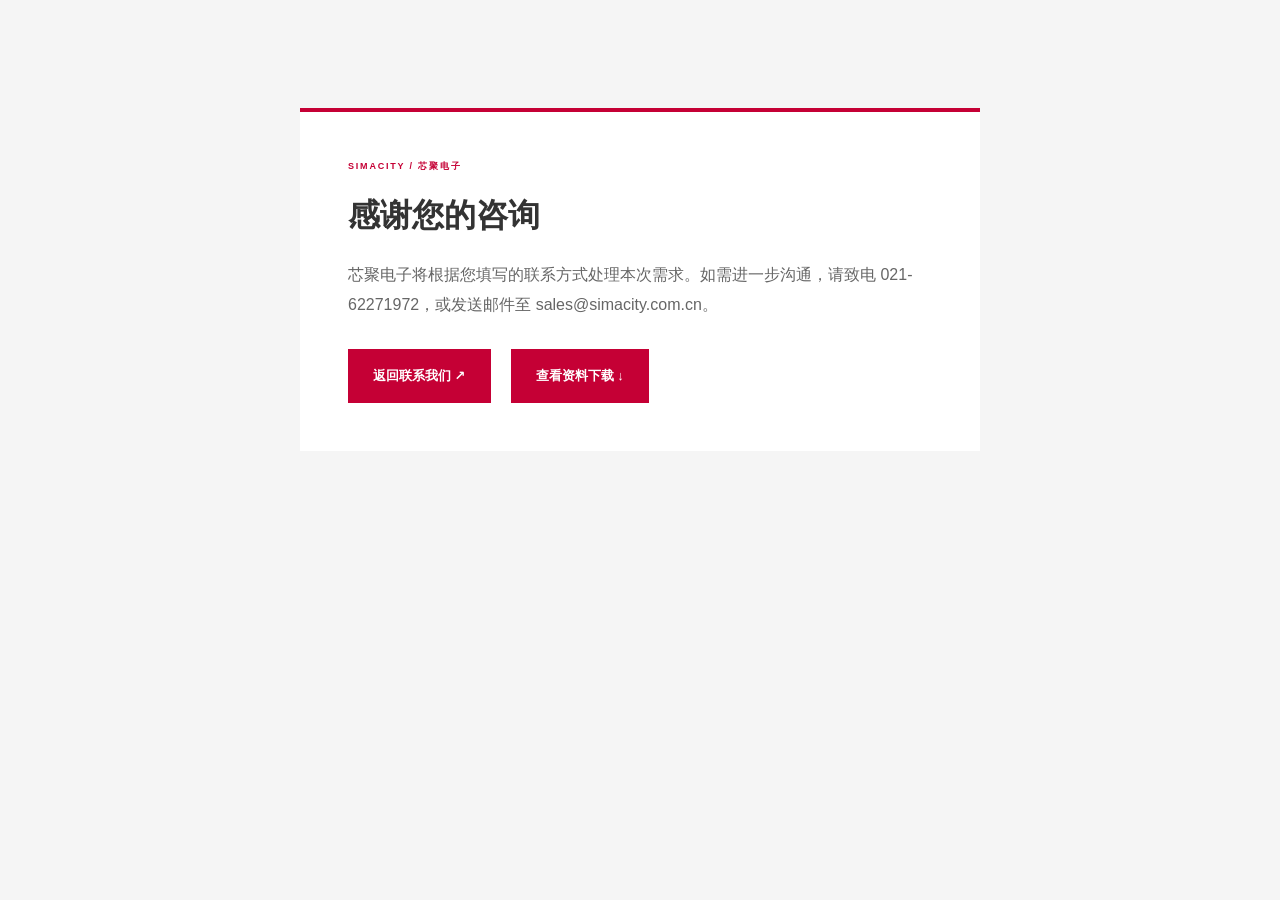
<file: inquiry-received.html>
<!doctype html>
<html lang="zh-CN">
<head>
<meta charset="utf-8"><meta name="viewport" content="width=device-width,initial-scale=1">
<meta name="robots" content="noindex">
<title>咨询提交结果 | 芯聚电子 SIMACITY</title>
<link rel="stylesheet" href="styles.css">
<style>body{background:#f5f5f5}.receipt{max-width:680px;margin:12vh auto;padding:48px;background:white;border-top:4px solid #c50035}.receipt h1{font-size:32px}.receipt p{color:#666}.receipt-links{display:flex;gap:20px;flex-wrap:wrap;margin-top:28px}@media(max-width:700px){.receipt{margin:8vh 20px;padding:30px}.receipt h1{font-size:26px}}</style>
</head>
<body><main class="receipt"><div class="eyebrow dark">SIMACITY / 芯聚电子</div><h1>感谢您的咨询</h1><p>芯聚电子将根据您填写的联系方式处理本次需求。如需进一步沟通，请致电 021-62271972，或发送邮件至 sales@simacity.com.cn。</p><div class="receipt-links"><a class="button" href="index.html#contact">返回联系我们 ↗</a><a class="button" href="/downloads/">查看资料下载 ↓</a></div></main>
<script>try{if(localStorage.getItem('simacity-language')==='en'){document.documentElement.lang='en';document.title='Inquiry | SIMACITY';document.querySelector('h1').textContent='Thank you for your inquiry';document.querySelector('.receipt p').textContent='SIMACITY will use your contact details to respond. For further assistance, call +86 21 6227 1972 or email sales@simacity.com.cn.';const links=document.querySelectorAll('.receipt-links a');links[0].textContent='Back to contact ↗';links[1].textContent='Browse datasheets ↓';links[1].href='/en/downloads/';}}catch{}</script>
</body></html>
</file>
<file: styles.css>
:root{--charcoal:#1a1a1a;--red:#c50035;--ink:#242424;--muted:#767676;--line:#e4e4e4}*{box-sizing:border-box}html{scroll-behavior:smooth;scroll-padding-top:90px}body{margin:0;font-family:Arial,"PingFang SC","Microsoft YaHei",sans-serif;color:var(--ink);background:#ffffff}a{color:inherit;text-decoration:none}button,input,textarea{font:inherit}button,a,input,textarea{-webkit-tap-highlight-color:transparent}button{cursor:pointer}button:focus-visible,a:focus-visible{outline:3px solid #c50035;outline-offset:5px}button{color:inherit}a,button{transition:background .2s,color .2s,transform .2s}p{line-height:1.9}section{scroll-margin-top:20px}.announcement{height:35px;display:flex;align-items:center;justify-content:center;gap:30px;font-size:11px;letter-spacing:.7px;background:#f4f4f4;color:#5a5a5a}.announcement a{font-weight:bold;color:var(--ink)}.announcement a span{margin-left:10px;color:var(--red)}.header{height:96px;display:flex;align-items:center;justify-content:space-between;padding:0 5%;gap:30px;background:white;position:relative;z-index:10}.logo{display:block;font-weight:800;font-size:43px;letter-spacing:-2px;color:#282828;line-height:1}.logo>span{font-size:12px;vertical-align:top;letter-spacing:0}.logo small{display:block;font-size:6px;letter-spacing:1.3px;margin-top:8px}.header nav{display:flex;gap:32px;font-size:13px;font-weight:600}.header nav span{font-weight:400;margin-left:7px;color:#919191}.header nav a:hover{color:var(--red)}.nav-actions{display:flex;align-items:center;gap:23px}.nav-actions>button{border:0;background:none;padding:5px}.language{font-size:11px;color:#727272}.button{display:inline-flex;align-items:center;justify-content:space-between;gap:35px;background:var(--red);color:#ffffff;border:0;padding:18px 25px;font-size:13px;font-weight:600}.button:hover{background:#a5002d;transform:translateY(-2px)}.button.small{padding:13px 18px;font-size:12px;gap:20px}.menu-toggle{display:none}.hero{background:radial-gradient(ellipse at 73% 45%,#373737 0%,#1c1c1c 42%,#191919 75%);color:white;position:relative;min-height:620px;overflow:hidden;padding:80px 7% 72px;display:flex;align-items:center}.hero-grid{position:absolute;inset:0;background-image:linear-gradient(#c3c3c305 1px,transparent 1px),linear-gradient(90deg,#c3c3c305 1px,transparent 1px);background-size:60px 60px}.hero-copy{position:relative;z-index:2;width:53%;pointer-events:none}.hero-copy a{pointer-events:auto}.eyebrow{font-size:9px;font-weight:600;letter-spacing:1.8px;color:#b6b6b6;display:flex;align-items:center;gap:10px}.eyebrow>span{width:6px;height:6px;background:var(--red);display:inline-block}.hero h1{font-size:clamp(45px,5.1vw,76px);font-weight:600;line-height:1.28;letter-spacing:2px;margin:29px 0 22px}.hero h1 span{color:var(--red)}.hero-copy>p{color:#c4c4c4;font-size:14px;letter-spacing:.5px;line-height:2}.hero-buttons{display:flex;align-items:center;gap:30px;margin-top:32px}.text-link{font-size:12px;display:inline-flex;gap:20px;align-items:center}.text-link:hover{color:var(--red)}.hero-note{margin-top:46px;font-size:10px;color:#939393;display:flex;gap:9px;align-items:center}.pulse{width:5px;height:5px;border-radius:50%;background:#c50035;box-shadow:0 0 9px #c50035}.chip-art{width:52%;height:560px;position:absolute;right:0;top:8px}.orb{position:absolute;border:1px solid #a2a2a21a;border-radius:50%;left:50%;top:50%;transform:translate(-50%,-50%) rotateX(32deg);width:440px;height:440px}.orb-two{width:550px;height:550px;border-style:dashed}.circuit{position:absolute;width:100%;height:100%}.chip-platform{position:absolute;left:50%;top:50%;width:230px;height:230px;transform:translate(-50%,-50%) rotate(-30deg) skew(10deg,10deg);background:linear-gradient(135deg,#727272,#262626);box-shadow:12px 18px 0 #141414,15px 22px 30px #00000077;padding:17px;border:1px solid #8e8e8e}.chip-pins{position:absolute;inset:-14px;background:repeating-linear-gradient(0deg,transparent 0 10px,#ababab 10px 15px,transparent 15px 23px);z-index:-1}.chip{height:100%;background:linear-gradient(135deg,#3a3a3a,#171717);display:flex;flex-direction:column;justify-content:center;padding:24px;box-shadow:inset 0 0 0 1px #747474,7px 8px 0 #0d0d0d;position:relative}.chip-brand{font-size:41px;color:#f0f0f0;font-weight:700;letter-spacing:-2px}.chip-model{font-size:6px;letter-spacing:1px;color:#bbbbbb;margin-top:8px}.chip-code{font-family:monospace;font-size:9px;color:#8a8a8a;margin-top:35px}.chip i{position:absolute;bottom:14px;left:14px;width:5px;height:5px;background:#858585;border-radius:50%}.art-label{position:absolute;font-size:8px;letter-spacing:1.3px;color:#949494;display:grid;gap:10px}.art-label b{font-size:11px;font-weight:400;color:#cccccc;letter-spacing:1px}.label-one{top:92px;right:80px;border-left:1px solid #c50035;padding-left:12px}.label-two{bottom:75px;left:55px}.label-two b i{display:inline-block;background:var(--red);width:4px;height:4px;margin-right:6px}.hero-bottom{position:absolute;bottom:25px;left:7%;right:7%;display:flex;justify-content:space-between;align-items:center;font-size:8px;letter-spacing:1.8px;color:#848484}.hero-bottom a{font-size:10px;letter-spacing:0;color:#bcbcbc}.hero-bottom a span{margin-left:13px}.hero-bottom>span:last-child{color:white;font-size:12px}.hero-bottom i{font-style:normal;color:#777777;font-size:10px;margin-left:10px}.trust-strip{padding:32px 7%;display:grid;grid-template-columns:1.15fr repeat(4,1fr);border-bottom:1px solid var(--line);gap:24px;align-items:center}.trust-strip>p{font-size:15px;line-height:1.7;margin:0}.trust-strip>p strong{font-weight:600}.trust-strip>div{border-left:1px solid var(--line);padding-left:34px;display:grid;gap:11px}.trust-strip>div strong{font-size:19px;font-weight:500}.trust-strip>div span{color:var(--muted);font-size:10px}.section{padding:85px 7%}.section-heading{display:flex;justify-content:space-between;align-items:flex-end;gap:30px;margin-bottom:35px}.dark{color:#727272}.section h2{font-size:34px;line-height:1.5;font-weight:500;letter-spacing:.6px;margin:18px 0 0}.section-heading>p{font-size:12px;color:var(--muted);margin:0 0 5px}.product-toolbar{display:flex;justify-content:space-between;border-bottom:1px solid var(--line);align-items:center;margin-bottom:28px}.tabs{display:flex;gap:32px}.tabs button{background:none;border:0;border-bottom:2px solid transparent;padding:16px 0;font-size:12px;color:var(--muted)}.tabs button[aria-selected=true]{color:var(--red);border-bottom-color:var(--red);font-weight:600}.product-count{font-size:10px;color:#949494}.product-grid{display:grid;grid-template-columns:repeat(3,1fr);gap:24px}.product-card{border:1px solid var(--line)}.product-card[hidden]{display:none}.product-visual{height:215px;background:radial-gradient(ellipse at center,#ebebeb,#f3f3f3);position:relative;display:flex;align-items:center;justify-content:center;overflow:hidden}.tag{position:absolute;left:20px;top:20px;font-size:8px;letter-spacing:1.6px;color:#7f7f7f}.mini-chip{position:relative;width:119px;height:93px;background:linear-gradient(135deg,#515151,#222222);color:#dcdcdc;display:flex;align-items:center;justify-content:center;flex-direction:column;transform:rotate(-25deg) skew(9deg,6deg);box-shadow:5px 7px 0 #151515,15px 24px 20px #33333330;border:3px solid #9e9e9e;outline:4px solid #c0c0c0;gap:10px}.mini-chip b{font-size:25px;letter-spacing:-1px}.mini-chip small{font-size:5px;letter-spacing:.8px}.mini-chip.clock{width:114px;height:114px;outline:6px dotted #9b9b9b}.mini-chip.resonator{width:88px;height:68px;background:linear-gradient(135deg,#d1d1d1,#a2a2a2);color:#555555;outline:0;border:2px solid #d7d7d7;box-shadow:5px 6px #7b7b7b,15px 24px 20px #33333330}.mini-chip.resonator b{font-size:20px}.mini-chip.resonator small{font-size:7px}.blue{background:radial-gradient(ellipse at center,#e4e4e4,#f2f2f2)}.sand{background:radial-gradient(ellipse at center,#e9e9e9,#f3f3f3)}.visual-number{position:absolute;bottom:15px;right:18px;font-family:monospace;font-size:11px;color:#a4a4a4}.product-info{padding:25px}.product-info h3{font-size:19px;font-weight:500;margin:0 0 12px}.product-info p{font-size:12px;color:var(--muted);margin:0 0 26px}.detail-link{display:flex;justify-content:space-between;width:100%;border:0;border-top:1px solid var(--line);padding:17px 0 0;background:none;font-size:11px}.detail-link span{color:var(--red);font-size:16px}.detail-link:hover{color:var(--red)}.applications{background:var(--charcoal);color:white}.applications .section-heading>p{color:#9e9e9e}.application-grid{display:grid;grid-template-columns:repeat(4,1fr);margin-top:45px}.application-card{border:1px solid #ffffff20;padding:26px 24px;position:relative;min-height:270px;margin-left:-1px}.application-card:hover{background:#2e2e2e;transform:translateY(-5px)}.app-icon{height:70px;color:#b9b9b9;font-size:65px;font-weight:100;line-height:1}.server-icon{padding:0 6px}.server-icon i{display:block;width:52px;height:15px;border:1px solid #a6a6a6;margin-bottom:5px;position:relative}.server-icon i:before{content:'';position:absolute;left:6px;top:5px;width:3px;height:3px;background:var(--red)}.server-icon i:after{content:'';position:absolute;right:5px;top:4px;width:15px;height:4px;border-top:1px solid #878787;border-bottom:1px solid #878787}.application-card>span{font-size:7px;letter-spacing:1.3px;color:#949494;display:block;margin:20px 0 12px}.application-card h3{font-size:19px;font-weight:400;margin:0 0 10px}.application-card p{font-size:10px;color:#9e9e9e}.application-card>b{position:absolute;right:23px;bottom:22px;color:var(--red);font-weight:400}.technology{display:grid;grid-template-columns:1fr 1fr;gap:8%;align-items:center}.tech-art{min-height:430px;position:relative;display:grid;place-items:center;background:linear-gradient(135deg,#f2f2f2,#ebebeb);overflow:hidden}.wafer{width:290px;height:290px;border-radius:50%;background:repeating-linear-gradient(0deg,transparent 0 20px,#c1c1c1 20px 21px),repeating-linear-gradient(90deg,transparent 0 20px,#c1c1c1 20px 21px),conic-gradient(from 20deg,#373737,#9f9f9f,#bdbdbd,#3c3c3c,#767676,#b6b6b6,#373737);border:6px solid #b4b4b4;transform:rotate(-25deg) skew(0deg,8deg);box-shadow:12px 18px 0 #a9a9a9,25px 35px 24px #37373725}.tech-art>span{position:absolute;bottom:25px;left:25px;font-size:8px;line-height:1.8;letter-spacing:1.4px;color:#797979}.tech-copy>p{font-size:12px;color:var(--muted);margin:23px 0}.tech-points{display:grid;border-top:1px solid var(--line);margin:20px 0 30px}.tech-points>span{padding:14px 0;border-bottom:1px solid var(--line);font-size:10px;color:var(--red)}.tech-points b{margin-left:20px;font-size:12px;color:var(--ink);font-weight:400}.dark-link{color:var(--ink)}.resources{background:#f7f7f7}.resource-grid{display:grid;grid-template-columns:repeat(3,1fr);gap:25px}.resource-grid>button{text-align:left;background:white;border:1px solid var(--line);padding:28px}.resource-grid>button:hover{border-color:var(--red);transform:translateY(-3px)}.resource-grid span{font-size:10px;color:#858585;display:flex;justify-content:space-between}.resource-grid i{font-size:17px;color:var(--red);font-style:normal}.resource-grid h3{font-size:20px;line-height:1.7;font-weight:500;margin:25px 0 12px}.resource-grid p{font-size:11px;color:var(--muted)}.resource-grid small{font-size:10px;display:block;margin-top:30px}.contact{display:grid;grid-template-columns:1fr 1fr;gap:10%;background:#2a2a2a;color:white}.contact h2{font-size:40px}.contact>div>p{font-size:12px;color:#b6b6b6;margin-top:25px}form{display:grid;gap:10px}form label{font-size:11px;color:#c8c8c8}input,textarea{border:1px solid #dadada;background:#ffffff;color:var(--ink);border-radius:0;padding:13px;font-size:12px;width:100%;outline-offset:3px}input:focus,textarea:focus{outline:2px solid var(--red)}textarea{min-height:90px;resize:vertical}form .button{justify-self:start;margin-top:8px}.form-note{font-size:10px;color:#bdbdbd;margin:0;line-height:1.7}footer{padding:55px 7% 20px}.footer-top{display:grid;grid-template-columns:2fr repeat(3,1fr);gap:30px;padding-bottom:45px}.footer-top>div:not(:first-child){display:flex;flex-direction:column;gap:16px;font-size:11px}.footer-top b{margin-bottom:6px;font-weight:600}.footer-top>div>a:not(.logo){color:#858585}.footer-top p{font-size:10px;color:#858585;margin-top:20px}.footer-bottom{border-top:1px solid var(--line);padding-top:20px;font-size:9px;display:flex;justify-content:space-between;gap:20px;color:#919191}dialog{border:0;padding:45px;max-width:620px;width:calc(100% - 36px);max-height:85vh;overflow:auto;color:var(--ink);box-shadow:0 20px 100px #00000044}dialog::backdrop{background:#141414b8;backdrop-filter:blur(4px)}.dialog-close{position:absolute;right:16px;top:10px;border:0;background:none;font-size:28px;color:#858585}dialog h2{font-size:26px;font-weight:500}dialog p,dialog li{font-size:14px;line-height:1.9;color:#737373}dialog label{display:block;margin-bottom:10px;font-size:12px}dialog ul{padding-left:20px}.dialog-category{color:var(--red);font-size:10px;letter-spacing:2px}#search-results{margin-top:20px}#search-results a{display:block;border-bottom:1px solid var(--line);padding:15px 0;font-size:14px}#search-results a:hover{color:var(--red)}.copy-status{font-size:12px;color:var(--muted)}
@media(min-width:1600px){.hero{min-height:720px}.chip-art{right:4%;top:50px}.header,.section,.trust-strip,footer{padding-left:max(7%,calc((100vw - 1440px)/2));padding-right:max(7%,calc((100vw - 1440px)/2))}}@media(max-width:1100px){.header{padding:0 4%;gap:20px}.header nav{gap:20px;font-size:12px}.language{display:none}.nav-actions{gap:15px}.hero{padding-left:6%;padding-right:6%}.hero-buttons{gap:20px}.trust-strip{gap:15px}.trust-strip>div{padding-left:20px}.section{padding:65px 6%}.section h2{font-size:29px}.application-card{padding:22px 18px}.application-card p{font-size:9px}.hero-copy .eyebrow{font-size:7px}.label-one{right:30px}.hero-copy{width:56%}.chip-platform{width:200px;height:200px}.chip-brand{font-size:35px}.chip-model{font-size:5px}.technology{gap:5%}.tech-art{min-height:400px}}@media(max-width:800px){.announcement{font-size:9px;gap:15px;height:32px;letter-spacing:0}.header{height:80px}.logo{font-size:35px}.logo small{font-size:5px}.menu-toggle{display:block;border:0;background:none;font-size:23px;order:3}.header nav{display:none;position:absolute;left:0;right:0;top:80px;background:white;box-shadow:0 20px 30px #00000011;padding:25px;flex-direction:column;gap:25px}.header nav.open{display:flex}.nav-actions{margin-left:auto}.nav-actions .button{padding:11px 14px;font-size:10px}.hero{min-height:760px;padding:50px 7% 320px;align-items:flex-start}.hero-copy{width:100%}.hero h1{font-size:50px;margin-top:24px}.hero-copy .eyebrow{font-size:8px}.hero-copy>p{font-size:12px}.hero-note{display:none}.hero-buttons{margin-top:25px}.chip-art{top:auto;bottom:30px;height:340px;width:75%;right:-5%}.chip-platform{width:145px;height:145px;padding:10px}.chip{padding:13px}.chip-brand{font-size:25px}.chip-model{font-size:3.5px;letter-spacing:.5px;margin-top:5px}.chip-code{font-size:6px;margin-top:20px}.chip-pins{inset:-9px;background-size:100% 65%}.orb{width:270px;height:270px}.orb-two{width:330px;height:330px}.label-one{top:15px;right:25px;font-size:6px}.art-label b{font-size:8px}.label-two{bottom:40px;left:0;font-size:6px}.hero-bottom{font-size:6px;letter-spacing:1px;bottom:20px}.hero-bottom a{font-size:9px}.trust-strip{grid-template-columns:repeat(2,1fr);padding:30px 7%;gap:25px}.trust-strip>p{grid-column:1/-1}.trust-strip>p br{display:none}.trust-strip>div{padding-left:15px}.trust-strip>div strong{font-size:18px}.section{padding:55px 7%}.section-heading{display:block;margin-bottom:25px}.section-heading>p{margin-top:20px;font-size:12px}.section h2{font-size:29px}.eyebrow{font-size:8px}.product-count{display:none}.tabs{gap:24px}.tabs button{font-size:11px}.product-grid{grid-template-columns:1fr;gap:20px}.product-visual{height:220px}.product-info{padding:23px}.application-grid{grid-template-columns:1fr 1fr;gap:0;margin-top:30px}.application-card{margin-top:-1px;min-height:250px;padding:25px 18px}.application-card>span{font-size:6px;letter-spacing:.7px}.application-card h3{font-size:18px}.application-card p{font-size:10px}.technology{grid-template-columns:1fr;gap:35px}.tech-art{min-height:350px}.wafer{width:235px;height:235px}.resource-grid{grid-template-columns:1fr;gap:18px}.resource-grid>button{padding:25px}.resource-grid h3{margin-top:20px}.resource-grid small{margin-top:20px}.contact{grid-template-columns:1fr;gap:30px}.contact h2{font-size:33px}.footer-top{grid-template-columns:repeat(3,1fr);gap:25px}.footer-top>div:first-child{grid-column:1/-1;margin-bottom:10px}.footer-top>div:not(:first-child){font-size:10px}.footer-bottom{flex-wrap:wrap;font-size:8px}.footer-bottom>span:nth-child(2){order:3;width:100%}dialog{padding:35px 25px}dialog h2{font-size:23px}}@media(prefers-reduced-motion:reduce){html{scroll-behavior:auto}*{transition:none!important}}

/* SIMACITY brand and original-site red/gray palette */
:root{--red:#c50035;--charcoal:#303030;--ink:#333;--muted:#717171;--line:#e1e1e1}
.header{background:#595959;color:white;padding-left:4%;padding-right:4%;gap:24px}.header nav{gap:22px}.header nav span{color:#d2d2d2}.header nav a:hover{color:#fff;text-decoration:underline;text-decoration-color:var(--red);text-underline-offset:8px}.brand-pair{display:flex;align-items:center;gap:17px;flex-shrink:0}.simacity-brand{display:flex;align-items:center;background:#fff;padding:5px 8px}.simacity-brand img{display:block;width:145px;height:auto}.brand-divider{width:1px;height:40px;background:#ffffff40}.header .logo{color:white;font-size:36px}.logo em{font-style:italic;background:var(--red);padding:0 3px 0 1px;margin-right:2px}.header .logo small{font-size:5px;letter-spacing:.8px}.language{color:#ddd}.nav-actions{gap:17px}.hero{background:radial-gradient(ellipse at 73% 45%,#484848 0%,#292929 42%,#1b1b1b 75%)}.hero h1 span{color:#ed3159}.hero-copy>p{color:#d0d0d0}.hero-grid{background-image:linear-gradient(#ffffff04 1px,transparent 1px),linear-gradient(90deg,#ffffff04 1px,transparent 1px)}.hero .eyebrow{color:#bdbdbd}.hero-bottom,.hero-note{color:#b1b1b1}.pulse{background:var(--red);box-shadow:0 0 9px #c50035}.art-label span{color:#b3b3b3}.art-label b{color:#ddd}.chip-platform{background:linear-gradient(135deg,#888,#3a3a3a);border-color:#999}.chip{background:linear-gradient(135deg,#424242,#202020)}.chip-brand,.chip-model{color:#eee}.applications{background:#303030}.applications .section-heading>p,.application-card p{color:#c0c0c0}.application-card>span{color:#aaa}.application-card:hover{background:#414141}.dark{color:var(--red)}.contact{background:#3a3a3a}.contact .eyebrow{color:#d5d5d5}.contact>div>p,.form-note,form label{color:#d0d0d0}.contact-details{font-style:normal;display:grid;gap:16px;margin-top:35px;font-size:13px;line-height:1.9}.contact-details strong{font-size:17px;font-weight:500}.contact-details a{width:fit-content}.contact-details a:hover{color:#ff7999}.contact-details>a:first-of-type{font-size:21px;border-bottom:1px solid #ffffff50;padding-bottom:10px}.contact-details>a:first-of-type span{color:#f54b71;margin-left:12px}.contact-details>span{max-width:340px;color:#c9c9c9;font-size:12px}.company{display:grid;grid-template-columns:1fr 1fr;gap:8%;align-items:center;background:#f5f5f5}.company>div>p{font-size:13px;color:var(--muted);margin:20px 0;max-width:480px}.company-location{border-top:1px solid #ddd;margin-top:25px;padding-top:22px}.company-location>span{font-size:11px;color:var(--red)}.company-location p{font-size:13px;color:#666}.company-connect{display:flex;align-items:center;justify-content:space-between;gap:25px;background:white;border:1px solid #e3e3e3;padding:30px}.company-contact{display:flex;flex-direction:column;gap:17px;min-width:0}.company-contact img{width:190px;max-width:100%;height:auto}.company-contact>a{font-size:13px;overflow-wrap:anywhere}.company-contact>a:first-of-type{font-size:19px}.company-contact>a:hover{color:var(--red)}.company-qr{margin:0;text-align:center;flex-shrink:0}.company-qr img{display:block;width:140px;height:auto}.company-qr figcaption{font-size:11px;line-height:1.9;margin-top:12px;color:#333}.company-qr figcaption span{color:#888;font-size:10px}.footer-simacity img{width:190px;height:auto;display:block}.footer-top{grid-template-columns:1.5fr .8fr .8fr 1.5fr}.mail-action{margin:15px 12px 0 0}#dialog-content>.button:not(.mail-action){margin-top:15px}.hero-buttons .button{background:var(--red)}.hero-buttons .button:hover{background:#a5002d}
@media(max-width:1250px){.header{gap:16px}.header nav{gap:15px;font-size:11px}.nav-actions{gap:12px}.language{display:none}.simacity-brand img{width:118px}.brand-pair{gap:12px}.header .logo{font-size:31px}.header .logo small{font-size:4.5px}.company-connect{padding:24px;gap:20px}.company-qr img{width:120px}.company-contact>a:first-of-type{font-size:16px}}
@media(max-width:1000px) and (min-width:801px){.header{height:90px}.header nav{gap:12px;font-size:10px}.simacity-brand img{width:100px}.brand-pair{gap:10px}.header .logo{font-size:27px}.header .logo small{font-size:4px;letter-spacing:.5px}.nav-actions .button{font-size:10px;padding:12px;gap:10px}.company-connect{flex-direction:column}.company-contact{align-items:center}.company-qr img{width:140px}}
@media(max-width:800px){.header{padding:0 5%;gap:12px}.header nav{background:#595959;color:white;font-size:14px;gap:25px}.simacity-brand{padding:4px 5px}.simacity-brand img{width:104px}.brand-pair{gap:10px}.brand-divider{height:30px}.header .logo{font-size:28px}.header .logo small{display:none}.nav-actions>.button{display:none}.nav-actions{gap:0}.menu-toggle{color:white;padding:5px}.hero h1 span{color:#ed3159}.company{grid-template-columns:1fr;gap:25px}.company-connect{padding:24px;gap:20px;flex-direction:row}.company-contact img{width:150px}.company-contact>a{font-size:11px}.company-contact>a:first-of-type{font-size:16px}.company-qr img{width:110px}.company-qr figcaption{font-size:10px}.contact-details{margin:25px 0 5px}.contact-details>a:first-of-type{font-size:19px}.footer-top{grid-template-columns:1fr 1fr}.footer-top>div:last-child{grid-column:1/-1}.mail-action{display:flex;justify-content:center;margin-right:0}.footer-top>div:not(:first-child){font-size:11px}.footer-top>div:first-child{margin-bottom:0}}
@media(max-width:360px){.simacity-brand img{width:86px}.header .logo{font-size:24px}.brand-pair{gap:8px}.header{gap:8px}.company-connect{flex-direction:column}.company-contact{align-items:center}}

/* Persistent contact entry */
.floating-contact{position:fixed;right:28px;bottom:28px;bottom:max(28px,env(safe-area-inset-bottom));z-index:30}.floating-contact-button{display:flex;align-items:center;gap:10px;border:1px solid #ffffff30;border-radius:28px;background:var(--red);color:white;padding:16px 23px;font-size:14px;font-weight:600;box-shadow:0 5px 24px #53001935}.floating-contact-button:hover,.floating-contact-button[aria-expanded=true]{background:#a5002d;transform:translateY(-2px)}.contact-panel{position:absolute;right:0;bottom:76px;width:340px;max-height:calc(100dvh - 135px);overflow:auto;background:white;border:1px solid #e2e2e2;border-top:3px solid var(--red);border-radius:8px;box-shadow:0 12px 60px #0003;padding:27px;color:var(--ink)}.contact-panel[hidden]{display:none}.contact-panel-close{position:absolute;right:12px;top:8px;border:0;background:none;font-size:27px;line-height:1.2;color:#777;padding:4px}.contact-panel .eyebrow{font-size:8px;margin-right:22px}.contact-panel h2{font-size:25px;font-weight:500;line-height:1.4;margin:15px 0 8px}.contact-panel-intro{font-size:11px;color:#777;margin:0 0 16px}.contact-panel-link{display:block;position:relative;padding:14px 20px 14px 0;border-top:1px solid #e8e8e8}.contact-panel-link>span{display:block;font-size:10px;color:#777;margin-bottom:7px}.contact-panel-link>strong{font-size:16px;font-weight:500}.contact-panel-link>i{position:absolute;right:0;top:30px;font-style:normal;color:var(--red)}.contact-panel-link:hover>strong{color:var(--red)}.contact-panel-qr{margin:12px 0 0;border-top:1px solid #e8e8e8;padding-top:18px;text-align:center}.contact-panel-qr img{display:block;width:172px;height:auto;margin:auto}.contact-panel-qr figcaption{font-size:11px;color:#777;margin-top:10px}.footer-bottom{padding-right:145px}
@media(max-width:800px){.floating-contact{right:16px;bottom:16px;bottom:max(16px,env(safe-area-inset-bottom))}.floating-contact-button{font-size:12px;padding:13px 18px;gap:8px}.contact-panel{width:min(340px,calc(100vw - 32px));bottom:65px;max-height:calc(100dvh - 105px);padding:24px}.contact-panel-qr img{width:150px}.footer-bottom{padding-right:0;padding-bottom:60px}}

.simacity-brand{background:transparent;padding:0}.simacity-brand img{height:auto}
/* Language switch remains available on every screen size. */
.nav-actions .language{display:inline-flex;align-items:center;gap:4px;white-space:nowrap;border:1px solid #ffffff45;border-radius:3px;padding:8px 10px;font-size:10px;color:#d0d0d0;background:transparent;line-height:1.4;flex-shrink:0}.language .active{color:white;font-weight:700}.nav-actions .language:hover{border-color:white;background:#ffffff12}.nav-actions .language:focus-visible{outline-color:white}html[lang=en] .hero h1{font-size:clamp(45px,4.5vw,66px);letter-spacing:0;line-height:1.2}html[lang=en] .hero-copy>p{letter-spacing:0}html[lang=en] .section h2{letter-spacing:0;line-height:1.3}html[lang=en] .trust-strip>div{padding-left:22px}html[lang=en] .trust-strip>div strong{font-size:18px}html[lang=en] .header nav{gap:18px;font-size:12px}html[lang=en] .header .button.small{gap:15px}html[lang=en] .contact-panel-link>strong{overflow-wrap:anywhere}html[lang=en] .contact-panel-intro{line-height:1.7}html[lang=en] .contact-panel h2{margin-top:12px}html[lang=en] .footer-bottom{line-height:1.8}
@media(max-width:1100px){.header{position:relative}.header nav{display:none;position:absolute;left:0;right:0;top:100%;background:#595959;color:white;box-shadow:0 20px 30px #0001;padding:25px;flex-direction:column;gap:25px}.header nav.open{display:flex}.menu-toggle{display:block;border:0;background:none;font-size:23px;order:3;color:white;padding:5px}.nav-actions{margin-left:auto}html[lang=en] .header nav{font-size:14px;gap:25px}}
@media(max-width:800px){.header{gap:10px}.brand-pair{gap:8px}.simacity-brand img{width:84px}.header .logo{font-size:24px}.nav-actions{gap:9px}.nav-actions .language{font-size:10px;padding:7px;gap:2px}.nav-actions>#search-open{padding:3px}.menu-toggle{font-size:22px;padding:3px}html[lang=en] .hero h1{font-size:40px;line-height:1.2}html[lang=en] .hero-buttons{gap:16px}html[lang=en] .hero-buttons .button{padding:16px 18px;gap:18px;font-size:11px}html[lang=en] .hero-buttons .text-link{font-size:10px;gap:8px}html[lang=en] .section h2{font-size:28px}html[lang=en] .tabs{gap:20px}html[lang=en] .tabs button{font-size:10px}html[lang=en] .trust-strip>div{padding-left:15px}html[lang=en] .application-card h3{font-size:16px}html[lang=en] .company-contact>a:first-of-type{font-size:15px}}
@media(max-width:360px){.header{padding:0 4%;gap:7px}.simacity-brand img{width:66px}.header .logo{font-size:21px}.nav-actions{gap:5px}.nav-actions .language{font-size:9px;padding:6px 5px}.brand-pair{gap:6px}.nav-actions>#search-open svg{width:17px}.menu-toggle{font-size:20px}html[lang=en] .hero h1{font-size:36px}html[lang=en] .hero-buttons{gap:12px}html[lang=en] .hero-buttons .button{padding:15px 13px;gap:10px}html[lang=en] .tabs{gap:16px}html[lang=en] .tabs button{font-size:9px}}
body{font-family:Arial,"DejaVu Sans","Noto Sans CJK SC","PingFang SC","Microsoft YaHei",sans-serif}
/* Keep navigation in view while the announcement scrolls away. */
:root{--header-height:96px}
.header{position:sticky;top:0;z-index:40;box-shadow:0 3px 16px #00000014}
html{scroll-padding-top:calc(var(--header-height) + 16px)}
section{scroll-margin-top:0}
@media(max-width:1000px) and (min-width:801px){:root{--header-height:90px}}
@media(max-width:800px){:root{--header-height:80px}}
@media(max-width:1100px){.header nav{max-height:calc(100dvh - var(--header-height));overflow-y:auto;overscroll-behavior:contain}}
/* Product catalog */
.products{background:#fafafa}.catalog-layout{display:grid;grid-template-columns:210px minmax(0,1fr);gap:30px;align-items:start}.catalog-sidebar{background:#fff;border:1px solid var(--line);padding:21px 14px}.catalog-sidebar h3{font-size:13px;font-weight:600;margin:0 10px 17px}.catalog-category{width:100%;display:flex;align-items:center;justify-content:space-between;gap:10px;padding:14px 10px;background:none;border:0;border-top:1px solid #eee;text-align:left;font-size:11px;line-height:1.6}.catalog-category small{font-size:10px;color:#999}.catalog-category:hover{background:#faf4f5;color:var(--red)}.catalog-category[aria-pressed=true]{background:#c500350a;color:var(--red);font-weight:600;border-left:2px solid var(--red);padding-left:8px}.catalog-category[aria-pressed=true] small{color:var(--red)}.catalog-sidebar-note{font-size:9px;color:#888;line-height:1.8;border-top:1px solid #eee;padding:19px 10px 0;margin-top:10px}.catalog-main{min-width:0}.catalog-context{display:flex;justify-content:space-between;gap:18px;align-items:flex-start;margin-bottom:24px}.catalog-kicker{font-size:8px;color:var(--red);letter-spacing:1.8px}.catalog-context h3{margin:10px 0;font-size:22px;font-weight:500}.catalog-context p{font-size:11px;color:#777;margin:0}.catalog-total{white-space:nowrap;font-size:10px;background:#ececec;padding:9px 12px;color:#666}.catalog-tools{display:flex;gap:16px;align-items:flex-end;background:white;padding:18px;border:1px solid var(--line)}.catalog-search{flex:1;min-width:0}.catalog-tools label{display:block;font-size:10px;margin-bottom:8px;color:#777}.catalog-tools input,.catalog-tools select{width:100%;border:1px solid #ddd;background:#fff;padding:12px;font-size:11px;color:var(--ink);height:40px}.catalog-output{width:155px;flex-shrink:0}.catalog-reset{height:40px;border:1px solid #ddd;background:white;padding:0 14px;font-size:10px;white-space:nowrap}.catalog-reset:hover{color:var(--red);border-color:var(--red)}.catalog-result-status{font-size:10px;color:#777;margin:20px 0 12px;scroll-margin-top:15px}.catalog-list{border-top:1px solid var(--line)}.catalog-product{display:grid;grid-template-columns:185px minmax(0,1fr) 100px;gap:18px;align-items:center;background:#fff;border:1px solid var(--line);border-top:0;padding:20px 18px;min-height:130px}.catalog-identity{display:flex;align-items:center;gap:14px;border:0;background:none;text-align:left;padding:0;min-width:0}.catalog-identity img{width:60px;height:65px;object-fit:contain;flex-shrink:0}.catalog-identity h4{font-size:18px;font-weight:600;margin:0 0 7px}.catalog-identity:hover h4{color:var(--red)}.catalog-identity span{font-size:9px;color:#888;display:block;line-height:1.5}.catalog-row-specs{display:grid;grid-template-columns:1.2fr 1fr 1fr;gap:16px;margin:0;min-width:0}.catalog-row-specs>div{min-width:0}.catalog-row-specs dt{font-size:9px;color:#888;margin-bottom:10px}.catalog-row-specs dd{font-size:11px;margin:0;line-height:1.6;white-space:pre-line;overflow-wrap:anywhere}.catalog-row-actions{display:grid;gap:15px;font-size:10px}.catalog-row-actions button{border:0;padding:0;background:none;text-align:left;font-size:10px}.catalog-row-actions a{color:var(--red);font-size:9px;line-height:1.6}.catalog-row-actions button:hover{text-decoration:underline}.catalog-pagination{display:flex;align-items:center;justify-content:flex-end;gap:20px;margin-top:22px}.catalog-pagination button{border:1px solid #ddd;background:#fff;padding:10px 16px;font-size:11px}.catalog-pagination button:not(:disabled):hover{border-color:var(--red);color:var(--red)}.catalog-pagination button:disabled{opacity:.4;cursor:default}.catalog-pagination>span{font-size:11px;color:#777}.catalog-disclaimer{font-size:10px;color:#888;line-height:1.8;margin:24px 0 0}.catalog-empty{padding:55px 20px;background:#fff;text-align:center;border:1px solid var(--line);border-top:0}.catalog-empty h4{font-size:17px;font-weight:500}.catalog-empty p{font-size:12px;color:#777}.catalog-detail .eyebrow{line-height:1.8}.catalog-detail-hero{display:flex;align-items:center;gap:30px;margin:23px 0}.catalog-detail-hero>img{width:120px;height:120px;object-fit:contain}.catalog-detail-hero h2{margin:0 0 14px!important;font-size:30px}.catalog-detail-hero p{margin:0!important;font-size:12px!important}.catalog-detail-summary{font-size:12px!important;line-height:1.9!important;white-space:pre-line}.catalog-specs{margin:25px 0;border-top:1px solid #ddd}.catalog-specs>div{display:grid;grid-template-columns:140px minmax(0,1fr);gap:20px;border-bottom:1px solid #e6e6e6;padding:14px 0}.catalog-specs dt{font-size:11px;color:#777;line-height:1.8}.catalog-specs dd{font-size:12px;margin:0;line-height:1.8;white-space:pre-line;overflow-wrap:anywhere}.catalog-detail-note,.catalog-request-note{font-size:11px!important;line-height:1.9!important}.catalog-detail-actions{display:flex;flex-wrap:wrap;gap:20px;align-items:center;margin-top:23px}.catalog-detail-actions .button{font-size:11px;padding:16px 20px}.catalog-inquiry{font-size:11px}.catalog-inquiry:hover{color:var(--red)}.catalog-sources{display:flex;flex-wrap:wrap;gap:15px;border-top:1px solid #ddd;padding-top:20px;margin-top:25px;font-size:10px;color:#888}.catalog-sources>span{width:100%}.catalog-sources a{color:#666;text-decoration:underline;text-underline-offset:3px}.catalog-sources a:hover{color:var(--red)}
@media(max-width:1250px){.catalog-layout{grid-template-columns:185px minmax(0,1fr);gap:20px}.catalog-product{grid-template-columns:155px minmax(0,1fr);gap:15px;padding:18px 16px}.catalog-row-actions{grid-column:1/-1;display:flex;border-top:1px solid #eee;padding-top:12px;gap:25px}.catalog-identity img{width:50px;height:55px}.catalog-identity{gap:10px}.catalog-identity h4{font-size:16px}.catalog-row-specs{gap:12px}.catalog-row-specs dd{font-size:10px}.catalog-tools{gap:12px;padding:15px}.catalog-output{width:130px}}
@media(max-width:900px){.catalog-layout{grid-template-columns:1fr}.catalog-sidebar{padding:18px}.catalog-sidebar h3{margin:0 0 15px}#catalog-categories{display:grid;grid-template-columns:repeat(3,minmax(0,1fr));gap:8px}.catalog-category{border:1px solid #e6e6e6;padding:9px 10px;font-size:10px;height:100%}.catalog-category[aria-pressed=true]{border:1px solid var(--red);padding-left:10px}.catalog-sidebar-note{padding:12px 0 0;margin-top:15px}.catalog-context{margin-top:8px}.catalog-product{grid-template-columns:170px minmax(0,1fr)}.catalog-row-specs dd{font-size:11px}.catalog-row-actions{justify-content:flex-end}}
@media(max-width:600px){.products .section-heading h2{font-size:27px}.products .section-heading p{font-size:11px}#catalog-categories{grid-template-columns:repeat(2,minmax(0,1fr))}.catalog-category{font-size:10px}.catalog-context h3{font-size:19px}.catalog-context p{font-size:10px}.catalog-total{font-size:9px;padding:8px}.catalog-tools{flex-wrap:wrap;gap:12px;padding:14px}.catalog-search{flex-basis:100%}.catalog-output{flex:1;width:auto}.catalog-reset{min-width:83px}.catalog-product{grid-template-columns:1fr;gap:15px;padding:18px}.catalog-identity img{width:55px;height:55px}.catalog-identity h4{font-size:19px}.catalog-identity span{font-size:10px}.catalog-row-specs{grid-template-columns:1.25fr 1fr 1fr;gap:12px}.catalog-row-specs dt{font-size:9px;line-height:1.5}.catalog-row-specs dd{font-size:10px}.catalog-row-actions{justify-content:space-between;padding-top:15px}.catalog-pagination{justify-content:center;gap:17px}.catalog-disclaimer{font-size:9px}.catalog-detail-hero{gap:18px}.catalog-detail-hero>img{width:75px;height:85px}.catalog-detail-hero h2{font-size:25px}.catalog-detail-hero p{font-size:11px!important}.catalog-specs>div{grid-template-columns:105px minmax(0,1fr);gap:15px}.catalog-specs dt{font-size:10px}.catalog-specs dd{font-size:11px}.catalog-detail-actions{gap:18px}.catalog-detail .eyebrow{letter-spacing:.8px}}

.datasheet-download-status{position:fixed;left:24px;bottom:24px;max-width:min(420px,calc(100vw - 48px));padding:14px 18px;background:#333;color:#fff;border-left:3px solid var(--red);font-size:12px;line-height:1.7;box-shadow:0 4px 24px #0003;z-index:60;overflow-wrap:anywhere}.datasheet-download-status.failure{background:#7c1732}.datasheet-download-status[hidden]{display:none}.catalog-row-actions a[aria-busy=true],.catalog-detail-actions a[aria-busy=true]{opacity:.6;cursor:progress}
@media(max-width:600px){.datasheet-download-status{left:16px;bottom:82px;max-width:calc(100vw - 32px);font-size:11px}}
/* Official application overviews and newsroom briefs */
.editorial-solutions .section-heading h2{max-width:650px}.editorial-solutions .section-heading>p{max-width:370px}.industry-filters{display:flex;flex-wrap:wrap;gap:9px;margin:30px 0}.industry-filters button{border:1px solid #ffffff35;background:transparent;padding:11px 16px;color:#ccc;font-size:11px;line-height:1.5}.industry-filters button:hover,.industry-filters button[aria-pressed=true]{border-color:var(--red);background:var(--red);color:white}.solution-overview{display:flex;align-items:center;justify-content:space-between;gap:28px;border:1px solid #ffffff25;background:#ffffff06;padding:25px;margin-bottom:24px}.solution-overview[hidden]{display:none}.solution-overview h3{font-size:20px;font-weight:500;margin:0 0 10px}.solution-overview p{font-size:12px;line-height:1.9;color:#bbb;margin:0;max-width:800px}.solution-overview button{flex-shrink:0;background:none;border:0;color:#fff;font-size:11px;padding:12px 0}.solution-overview button:hover{color:#ff7897}.editorial-tools{display:flex;align-items:flex-end;justify-content:space-between;gap:24px;margin-bottom:24px}.editorial-tools>div{width:min(460px,65%)}.editorial-tools label{font-size:10px;color:#bcbcbc;display:block;margin-bottom:8px}.editorial-tools input{border-color:#ffffff30;background:#ffffff08;color:#fff;height:43px;font-size:12px}.editorial-tools input::placeholder{color:#aaa}.editorial-tools>span{font-size:10px;color:#bbb;scroll-margin-top:15px}.solution-grid,.news-grid{display:grid;grid-template-columns:repeat(3,minmax(0,1fr));gap:24px}.solution-card{border:1px solid #ffffff25;display:flex;flex-direction:column;background:#373737;min-width:0}.editorial-picture{height:165px;position:relative;overflow:hidden;background:linear-gradient(135deg,#353535,#5a444b)}.editorial-picture img{width:100%;height:100%;display:block;object-fit:cover}.editorial-picture img[hidden]{display:none}.editorial-picture .editorial-image-label{display:none}.editorial-picture.image-fallback{background-image:linear-gradient(135deg,#383838,#5b4850);display:flex;align-items:flex-end;padding:24px}.editorial-picture.image-fallback:before{content:'';position:absolute;inset:22px;background:repeating-linear-gradient(90deg,transparent 0 28px,#ffffff09 28px 29px),repeating-linear-gradient(0deg,transparent 0 28px,#ffffff09 28px 29px);border:1px solid #ffffff16;transform:rotate(-13deg)}.editorial-picture.image-fallback .editorial-image-label{display:block;color:#fff;font-size:10px;letter-spacing:2px;z-index:1}.solution-card-copy{padding:24px;display:flex;flex-direction:column;flex:1}.editorial-kicker{font-size:8px;color:#b8b8b8;letter-spacing:1px;line-height:1.7}.solution-card h3,.news-card h3{font-size:19px;line-height:1.6;font-weight:500;overflow-wrap:anywhere;margin:12px 0}.solution-card p{font-size:11px;line-height:1.9;color:#c5c5c5;margin:0 0 22px}.editorial-card-action{background:none;border:0;border-top:1px solid #ffffff25;padding:16px 0 0;text-align:left;font-size:11px;color:inherit;margin-top:auto;width:100%}.editorial-card-action:hover{color:#ff7897}.editorial-pagination{display:flex;justify-content:flex-end;align-items:center;gap:20px;margin-top:28px}.editorial-pagination button{border:1px solid #ffffff35;background:transparent;color:inherit;padding:11px 18px;font-size:11px}.editorial-pagination button:hover:not(:disabled){border-color:var(--red);color:#ed3159}.editorial-pagination button:disabled{opacity:.35;cursor:default}.editorial-pagination span{font-size:11px;color:#aaa}.editorial-source-note{font-size:10px;line-height:1.8;color:#999;margin:28px 0 0}.editorial-empty{grid-column:1/-1;text-align:center;padding:50px 25px;border:1px solid #ffffff25;font-size:13px;color:#bbb;line-height:1.9}.editorial-news{background:#f6f6f6}.editorial-news .section-heading>p{max-width:360px}.news-tools{display:flex;align-items:flex-end;gap:22px;border-bottom:1px solid #ddd;padding-bottom:20px;margin-bottom:18px}.news-type-filters{display:flex;gap:8px;margin-right:auto;flex-shrink:0}.news-type-filters button{border:1px solid #ddd;background:#fff;color:#777;font-size:11px;padding:12px 15px}.news-type-filters button[aria-pressed=true]{border-color:var(--red);background:var(--red);color:#fff}.news-tools label{display:block;font-size:10px;color:#777;margin-bottom:8px}.news-tools input,.news-tools select{height:40px;padding:10px 12px;border:1px solid #ddd;background:#fff;color:var(--ink);font-size:11px}.news-query-field{width:min(320px,33%)}.news-tools>div:last-child{width:125px;flex-shrink:0}.news-tools select{width:100%}.news-status{font-size:10px;color:#777;margin-bottom:20px;scroll-margin-top:15px}.news-card{min-width:0;background:#fff;border:1px solid #ddd;display:flex;flex-direction:column}.news-card-copy{padding:24px;display:flex;flex-direction:column;flex:1}.news-card-meta{display:flex;align-items:center;justify-content:space-between;gap:12px;font-size:9px;color:#888}.news-card-meta>span{color:var(--red)}.news-card p{font-size:11px;color:#777;line-height:1.9;margin:0 0 20px}.news-card .editorial-card-action{border-color:#e6e6e6}.news-card .editorial-card-action:hover{color:var(--red)}.editorial-news .editorial-pagination button{border-color:#ddd;background:white}.editorial-news .editorial-empty{border-color:#ddd;color:#777;background:#fff}.editorial-detail h2{line-height:1.5;font-size:26px}.editorial-detail .editorial-picture{margin:22px 0;height:230px}.editorial-detail .editorial-picture img{object-fit:contain;background:#f0f0f0}.editorial-date{display:block;font-size:11px;color:#888}.editorial-detail-summary{font-size:14px!important;line-height:2!important;margin:23px 0}.editorial-original-title{font-size:11px!important;color:#888!important;border-left:2px solid #ddd;padding-left:14px;line-height:1.8!important}.editorial-focus-list{display:flex;gap:10px;flex-wrap:wrap;list-style:none;padding:0!important;margin:25px 0}.editorial-focus-list li{border:1px solid #e0e0e0;padding:8px 11px;font-size:11px;color:#555}.editorial-detail h3{font-size:13px;font-weight:500;border-top:1px solid #ddd;padding-top:22px;margin-top:25px}.editorial-related-products{display:flex;flex-wrap:wrap;gap:8px}.editorial-related-products button{border:1px solid #ddd;background:#fff;font-size:11px;padding:8px 11px}.editorial-related-products button:hover{color:var(--red);border-color:var(--red)}.editorial-detail-actions{display:flex;gap:22px;align-items:center;flex-wrap:wrap;margin-top:28px}.editorial-detail-actions .button{font-size:12px;padding:16px 20px}.editorial-detail-actions>a:not(.button){font-size:11px}.editorial-detail-attribution{font-size:10px!important;color:#999!important;border-top:1px solid #ddd;padding-top:17px;margin-top:25px!important;line-height:1.9!important}
@media(max-width:1100px){.news-tools{flex-wrap:wrap;gap:18px}.news-type-filters{width:100%}.news-query-field{width:auto;flex:1}.solution-grid,.news-grid{gap:18px}.solution-card-copy,.news-card-copy{padding:20px}.solution-card h3,.news-card h3{font-size:17px}.editorial-picture{height:145px}}
@media(max-width:800px){.solution-grid,.news-grid{grid-template-columns:repeat(2,minmax(0,1fr))}.industry-filters{gap:7px;margin:25px 0}.industry-filters button{font-size:10px;padding:9px 12px}.solution-overview{display:block;padding:20px}.solution-overview h3{font-size:18px}.solution-overview p{font-size:11px}.solution-overview button{margin-top:10px}.editorial-tools{align-items:flex-start;flex-direction:column;gap:12px}.editorial-tools>div{width:100%}.editorial-pagination{justify-content:center}.editorial-solutions .section-heading>p,.editorial-news .section-heading>p{max-width:none}}
@media(max-width:540px){.solution-grid,.news-grid{grid-template-columns:1fr;gap:20px}.editorial-picture{height:180px}.solution-card h3,.news-card h3{font-size:20px;line-height:1.6}.solution-card-copy,.news-card-copy{padding:23px}.solution-card p,.news-card p{font-size:12px}.editorial-kicker{font-size:9px}.news-card-meta{font-size:10px}.industry-filters button{font-size:10px;padding:9px 10px}.news-type-filters{gap:7px}.news-type-filters button{padding:11px 13px;font-size:10px}.news-tools{gap:15px}.news-tools>div:last-child{width:100px}.news-query-field{min-width:0}.news-tools input{width:100%;font-size:10px}.editorial-detail h2{font-size:22px}.editorial-detail .editorial-picture{height:180px}.editorial-detail-summary{font-size:13px!important}.editorial-detail-actions{gap:20px}.editorial-source-note{font-size:9px}}

/* Central manufacturer datasheet library */
.downloads-center{background:#f5f5f5}.downloads-heading{display:flex;align-items:flex-end;justify-content:space-between;gap:30px;margin-bottom:32px}.downloads-heading h2{font-size:clamp(28px,3vw,42px);margin:18px 0 12px;line-height:1.25}.downloads-heading p{color:var(--muted);font-size:14px;margin:0}.downloads-totals{display:flex;gap:30px;flex-shrink:0}.downloads-totals>div{display:grid;gap:6px}.downloads-totals strong{font-size:34px;line-height:1;color:var(--red);font-weight:600}.downloads-totals span{font-size:11px;color:#696969}.download-tools{display:grid;grid-template-columns:minmax(180px,1.5fr) minmax(160px,1fr) minmax(140px,.8fr) auto;gap:18px;align-items:end;background:white;border:1px solid var(--line);padding:24px}.download-tools>div{min-width:0}.download-tools label{display:block;font-size:12px;margin-bottom:10px;font-weight:600}.download-tools input,.download-tools select{width:100%;min-width:0;border:1px solid #d8d8d8;background:#fff;padding:12px;font:inherit;font-size:13px;border-radius:0;color:var(--ink)}.download-tools .catalog-reset{height:42px}.download-status{font-size:12px;color:#767676;margin:22px 0 12px;scroll-margin-top:calc(var(--header-height) + 18px)}.download-list{background:#fff;border:1px solid var(--line)}.download-row{display:grid;grid-template-columns:44px minmax(140px,1fr) minmax(180px,1fr) auto;gap:22px;align-items:center;padding:23px 26px;border-bottom:1px solid var(--line)}.download-row:last-child{border-bottom:0}.download-file-icon{height:46px;width:36px;background:#fff1f4;color:var(--red);font-size:10px;font-weight:700;display:grid;place-items:center;border:1px solid #eed5dc;border-radius:2px}.download-file-icon.is-pending{background:#f4f4f4;border-color:#ddd;color:#999;font-size:20px}.download-model{font-size:17px;font-weight:700;background:none;border:0;padding:0;letter-spacing:.3px;color:var(--ink)}.download-model:hover{color:var(--red)}.download-info p{font-size:12px;color:#7b7b7b;margin:7px 0 0;line-height:1.5}.download-meta{display:grid;gap:8px;font-size:12px}.download-ready{color:#454545}.download-pending{color:#8a6b43}.download-meta small{color:#858585;font-size:11px}.download-action{display:inline-block;color:var(--red);font-size:12px;line-height:1.6;font-weight:600}.download-action:hover{text-decoration:underline}.download-empty{text-align:center;padding:45px 20px}.download-empty h3{font-size:18px}.download-empty p,.download-note{font-size:12px;color:#777}.download-note{margin-top:22px}.downloads-center .editorial-pagination{margin-top:22px}
/* Inquiry form */
.contact #contact-form{min-width:0}.inquiry-heading h3{font-size:21px;margin:0 0 8px}.inquiry-heading p{font-size:12px;color:#b9b9b9;margin:0 0 24px}.inquiry-row{display:grid;grid-template-columns:minmax(0,1fr) minmax(0,1fr);gap:18px}.inquiry-row>div{min-width:0}.contact select{width:100%;border:0;border-bottom:1px solid #ffffff40;background:#ffffff0a;color:white;padding:14px 0;margin-bottom:25px;font:inherit;font-size:13px;border-radius:0;min-width:0}.contact select option{color:#222;background:white}.contact input{min-width:0}.inquiry-honeypot{display:none!important}.contact .inquiry-consent{display:flex;align-items:flex-start;gap:10px;font-size:12px;line-height:1.8;margin:0 0 22px;cursor:pointer;color:#ddd}.contact .inquiry-consent input{width:16px;height:16px;flex-shrink:0;accent-color:var(--red);margin:3px 0 0;padding:0}.inquiry-actions{display:flex;align-items:center;gap:22px;flex-wrap:wrap}.inquiry-actions .button:disabled{opacity:.6;cursor:wait;transform:none}.inquiry-mail{border:0;border-bottom:1px solid #ffffff50;padding:8px 0;background:none;color:white;font-size:13px}.inquiry-mail:hover{border-color:white}.contact .form-status{font-size:13px;color:#ddd;line-height:1.8;margin:16px 0 0;overflow-wrap:anywhere}.contact .form-status:empty{display:none}.contact .form-status.is-error{color:#ffbdc8}.contact .form-note{line-height:1.8}.contact input:focus-visible,.contact select:focus-visible,.contact textarea:focus-visible,.download-tools input:focus-visible,.download-tools select:focus-visible{outline:2px solid #c50035;outline-offset:3px}
@media(min-width:1101px){.header nav{gap:18px}html[lang=en] .header nav{gap:13px;font-size:12px}}
@media(max-width:1000px){.downloads-heading{align-items:flex-start}.download-tools{grid-template-columns:minmax(0,1.3fr) minmax(0,1fr)}.download-row{grid-template-columns:38px minmax(100px,1fr) minmax(140px,1fr);gap:18px}.download-row-actions{grid-column:2 / -1}}
@media(max-width:600px){.downloads-heading{display:block}.downloads-totals{margin-top:26px;gap:35px}.downloads-totals strong{font-size:29px}.download-tools{padding:18px;gap:16px;grid-template-columns:minmax(0,1fr) minmax(0,1fr)}.download-tools>div:first-child{grid-column:1 / -1}.download-tools .catalog-reset{grid-column:1 / -1}.download-row{grid-template-columns:32px minmax(0,1fr);gap:12px 16px;padding:20px 18px}.download-file-icon{width:30px;height:40px}.download-meta{grid-column:2}.download-row-actions{grid-column:2}.download-model{font-size:16px}.download-info p{overflow-wrap:anywhere}.download-action{font-size:13px}.inquiry-row{grid-template-columns:minmax(0,1fr);gap:0}.inquiry-heading h3{font-size:20px}}

/* On-site reading and engineering notes */
.local-reading{border-top:1px solid #e5e5e5;margin-top:24px;padding-top:8px}.local-reading h3{font-size:20px;margin:24px 0 14px}.local-reading h4{font-size:15px;margin:20px 0 8px;color:#454545}.local-reading p,.local-reading li{font-size:14px;color:#666;line-height:1.9}.local-reading ol{padding-left:22px}.local-reading li{margin:10px 0}.local-reading .local-reading-note{font-size:12px;color:#888}.editorial-detail-actions{flex-wrap:wrap}.editorial-related-products{flex-wrap:wrap}

/* Crawlable standalone detail and directory pages */
.detail-page-link{display:inline-block;font-size:12px;font-weight:600;color:var(--red);margin:8px 14px 8px 0}.detail-page-link:hover{text-decoration:underline}.detail-directory-link{font-size:13px;margin:0 0 24px;color:var(--red)}.detail-directory-link a:hover{text-decoration:underline}.detail-skip{position:absolute;left:16px;top:-80px;background:white;color:var(--red);padding:14px;z-index:100}.detail-skip:focus{top:12px}.standalone-page{background:#fafafa}.detail-main{max-width:1220px;margin:0 auto;padding:30px 36px 80px;min-height:70vh}.detail-breadcrumbs{display:flex;align-items:center;flex-wrap:wrap;gap:10px;color:#7b7b7b;font-size:12px;line-height:1.8;margin:0 0 36px;overflow-wrap:anywhere}.detail-breadcrumbs a:hover{color:var(--red)}.detail-kicker{font-size:11px;letter-spacing:1.2px;color:var(--red);margin-bottom:14px}.detail-main h1{font-size:clamp(28px,3.5vw,44px);font-weight:600;line-height:1.35;overflow-wrap:anywhere;margin:0 0 26px}.detail-main h2{font-size:24px;line-height:1.5;margin:28px 0 16px}.detail-main h3{font-size:17px;line-height:1.6}.detail-main p{color:#666;font-size:14px}.detail-main .detail-lead{font-size:17px;line-height:1.9;color:#555;margin:24px 0}.detail-product-hero{display:grid;grid-template-columns:minmax(0,1fr) minmax(0,1fr);gap:40px;align-items:center;background:white;border:1px solid #e4e4e4;padding:35px}.detail-product-hero>.detail-illustration{width:100%;height:260px;object-fit:contain;background:white;border:0;margin:0}.detail-product-hero h2{margin-top:0}.detail-actions{display:flex;align-items:center;flex-wrap:wrap;gap:16px;margin:25px 0}.detail-actions .button{justify-content:center;line-height:1.7}.detail-actions p{flex-basis:100%;margin:0}.detail-specs{border-collapse:collapse;width:100%;margin:32px 0;background:white;font-size:14px;table-layout:fixed}.detail-specs caption{text-align:left;font-size:24px;font-weight:600;padding:0 0 18px}.detail-specs th,.detail-specs td{border:1px solid #e4e4e4;padding:16px 22px;text-align:left;line-height:1.8;overflow-wrap:anywhere}.detail-specs th{background:#f2f2f2;width:32%;font-weight:500}.detail-note{background:#f0f0f0;border-left:3px solid var(--red);padding:18px 22px;line-height:1.9}.detail-main .detail-muted{font-size:12px;color:#888}.detail-editorial{max-width:940px;margin:0 auto}.detail-editorial>.detail-illustration{width:100%;max-height:420px;object-fit:cover;background:#eee;height:auto;margin:0 0 14px}.detail-editorial .local-reading{margin-bottom:30px}.detail-editorial .local-reading h2{font-size:23px}.detail-editorial .local-reading h3{font-size:17px;margin-bottom:8px}.detail-editorial .local-reading p{margin:8px 0 20px}.detail-card-grid{display:grid;grid-template-columns:repeat(3,minmax(0,1fr));gap:20px;margin:26px 0}.detail-card{min-width:0;padding:25px;background:white;border:1px solid #e4e4e4}.detail-card h2{font-size:18px;margin:0 0 12px;overflow-wrap:anywhere}.detail-card h2 a:hover{color:var(--red)}.detail-card p{font-size:12px;line-height:1.9;overflow-wrap:anywhere}.detail-card time{font-size:11px;color:#888}.detail-card-link{display:inline-block;font-size:13px;color:var(--red);font-weight:600;line-height:1.8}.detail-card-link:hover{text-decoration:underline}.detail-editorial .detail-card-grid{grid-template-columns:repeat(2,minmax(0,1fr))}.detail-list-tools{max-width:600px;margin:28px 0}.detail-list-tools label{display:block;font-size:12px;font-weight:600;margin-bottom:10px}.detail-list-tools input{width:100%;padding:14px;border:1px solid #ccc;background:white}.detail-list-tools p{font-size:12px;color:#777;min-height:22px}.detail-card[hidden]{display:none}.detail-footer{padding:40px max(6%,24px);background:#363636;color:white;display:grid;grid-template-columns:1fr 1fr;gap:20px;font-size:13px}.detail-footer p{color:#bbb;font-size:12px}.detail-footer>div:nth-child(2){display:flex;flex-wrap:wrap;align-items:center;justify-content:flex-end;gap:20px}.detail-footer>p{grid-column:1 / -1;margin:0}.detail-footer a:hover{color:#f6b3c5}.standalone-page .nav-actions>a:first-child{padding:5px}.standalone-page .language{padding:10px;font-size:11px;border:1px solid #ffffff40;white-space:nowrap}#detail-search-dialog{width:min(640px,90vw);max-height:80vh;padding:35px;border:0}#detail-search-dialog input{width:100%;padding:14px;border:1px solid #ccc;margin:12px 0}#detail-search-results a{display:block;padding:14px 0;border-bottom:1px solid #eee;font-size:14px}#detail-search-results a:hover{color:var(--red)}#detail-search-results p{font-size:12px;color:#888}
@media(max-width:900px){.detail-card-grid{grid-template-columns:repeat(2,minmax(0,1fr))}.detail-main{padding:26px 24px 55px}.detail-product-hero{padding:25px;gap:25px}}
@media(max-width:600px){.detail-main{padding:22px 20px 45px}.detail-breadcrumbs{margin-bottom:25px;font-size:11px}.detail-product-hero{grid-template-columns:minmax(0,1fr);padding:22px;gap:10px}.detail-product-hero>.detail-illustration{height:190px}.detail-card-grid,.detail-editorial .detail-card-grid{grid-template-columns:minmax(0,1fr)}.detail-main h2{font-size:21px}.detail-card h2{font-size:18px}.detail-specs th,.detail-specs td{padding:12px;font-size:12px}.detail-specs th{width:38%}.detail-main .detail-lead{font-size:15px}.detail-footer{grid-template-columns:minmax(0,1fr);gap:14px}.detail-footer>div:nth-child(2){justify-content:flex-start;gap:14px}.detail-footer>p{grid-column:1}.standalone-page .language{font-size:10px;padding:8px}.detail-actions .button{font-size:12px;padding:15px}#detail-search-dialog{padding:26px}}

/* Homepage search destinations and standalone directory filters */
.hero-buttons{flex-wrap:wrap}.hero-buttons .hero-search-button{justify-content:center;gap:12px;white-space:nowrap}.hero-search-button svg{flex-shrink:0}.hero-buttons .hero-search-secondary{background:transparent;border:1px solid #ffffff70;color:white}.hero-buttons .hero-search-secondary:hover{background:#ffffff15;border-color:#fff}.directory-facets{display:flex;flex-wrap:wrap;align-items:flex-end;gap:16px;margin:18px 0}.directory-facets>div{flex:1;min-width:160px}.directory-facets select{width:100%;border:1px solid #ccc;background:white;color:#333;padding:12px;font:inherit;font-size:13px;min-height:43px;border-radius:0}.directory-facets .catalog-reset{min-height:43px}.detail-list-tools:has(.directory-facets){max-width:900px}.download-list [data-page-card][hidden]{display:none}.detail-main>.downloads-totals{margin:25px 0 30px}.detail-main .download-list{margin-bottom:26px}.download-model{line-height:1.6}
@media(max-width:600px){.hero-buttons{flex-direction:column;align-items:flex-start;gap:12px}.hero-buttons .hero-search-button{min-width:180px;max-width:100%;padding:16px 20px;font-size:13px}.directory-facets{gap:12px}.directory-facets>div{min-width:0;flex-basis:calc(50% - 6px)}.directory-facets .catalog-reset{width:100%}}

/* Homepage cover: datasheet action, centered model search and news entry */
.hero-search-cover{min-height:760px;padding:58px 7% 275px;align-items:flex-start}.hero-search-cover .hero-copy{width:54%;z-index:2}.hero-search-cover .hero-copy h1{font-size:clamp(44px,4.5vw,66px);line-height:1.16;margin:24px 0 18px}.hero-search-cover .hero-buttons{margin-top:28px}.hero-search-cover .hero-datasheet-link{gap:28px;padding:17px 25px}.hero-search-cover .chip-art{width:56%;right:-2%;top:-6px;height:570px;pointer-events:none}.hero-model-search{position:absolute;z-index:3;left:50%;bottom:34px;transform:translateX(-50%);width:min(1000px,86%);padding:26px 30px 22px;border:1px solid #ffffff16;border-radius:14px;background:#242629;box-shadow:0 20px 45px #0003;color:#fff}.hero-model-heading{display:flex;align-items:center;gap:23px;margin-bottom:18px}.hero-model-heading>strong{font-size:27px;letter-spacing:-1px;font-weight:700}.hero-model-heading>h2{font-size:19px;margin:0;font-weight:500;line-height:1.4}.hero-model-heading>span{font-size:12px;color:#aaa;margin-left:auto}.hero-model-form{margin:0}.hero-search-label{position:absolute;width:1px;height:1px;padding:0;margin:-1px;overflow:hidden;clip:rect(0,0,0,0);white-space:nowrap;border:0}.hero-model-input{display:flex;gap:10px;padding:9px;background:#fff;border-radius:9px;align-items:center}.hero-model-input input{flex:1;min-width:0;background:transparent;color:#222;border:0;outline:0;padding:12px 14px;font-size:15px;height:50px}.hero-model-input input::placeholder{color:#818181}.hero-model-input input:focus-visible{outline:2px solid #c50035;outline-offset:-2px;border-radius:4px}.hero-model-input button{display:flex;align-items:center;justify-content:center;gap:10px;flex-shrink:0;min-width:104px;height:50px;padding:12px 18px;background:var(--red);color:#fff;border:0;border-radius:5px;font-size:14px;font-weight:600}.hero-model-input button:hover{background:#a5002d}.hero-model-help{font-size:11px;color:#a2a2a2;line-height:1.7;margin:12px 0 0}.hero-news-strip{background:#282a2d;color:#fff;border-top:1px solid #ffffff0e}.hero-news-inner{width:86%;max-width:1240px;margin:0 auto;display:grid;grid-template-columns:95px minmax(0,1fr) auto;align-items:center;gap:25px;min-height:76px;padding:16px 0}.hero-news-badge{font-size:11px;letter-spacing:1px;color:#b4b4b4;display:flex;align-items:center;gap:10px}.hero-news-badge:before{content:'';width:5px;height:5px;background:var(--red);border-radius:50%}.hero-news-headline{font-size:16px;font-weight:500;line-height:1.7;overflow-wrap:anywhere}.hero-news-headline:hover{color:#f2a8bd}.hero-news-more{display:flex;align-items:center;gap:20px;white-space:nowrap;font-size:13px;font-weight:600}.hero-news-more>span:first-child{border-bottom:1px solid #ffffff70;padding-bottom:3px}.hero-news-more>span:last-child{font-size:22px;font-weight:400}.hero-news-more:hover{color:#f2a8bd}
@media(max-width:1100px){.hero-search-cover{min-height:730px;padding-top:48px}.hero-search-cover .hero-copy{width:60%}.hero-search-cover .hero-copy h1{font-size:54px}.hero-search-cover .chip-art{right:-8%;width:60%;height:520px}.hero-model-search{width:86%;padding:24px}.hero-news-inner{gap:18px;grid-template-columns:85px minmax(0,1fr) auto}.hero-news-headline{font-size:14px}}
@media(max-width:800px){.hero-search-cover{display:block;min-height:0;padding:38px 7% 32px;overflow:hidden}.hero-search-cover .hero-copy{width:100%;position:relative}.hero-search-cover .hero-copy h1{font-size:45px;line-height:1.2;max-width:520px}.hero-search-cover .hero-copy>p{max-width:470px;font-size:13px;line-height:1.9}.hero-search-cover .chip-art{right:-90px;top:120px;width:85%;height:440px;opacity:.3}.hero-model-search{position:relative;left:auto;bottom:auto;transform:none;width:100%;margin-top:38px;padding:22px;border-radius:10px}.hero-model-heading{gap:18px;margin-bottom:16px}.hero-model-heading>strong{font-size:24px}.hero-model-heading>h2{font-size:18px}.hero-model-input input{font-size:13px;padding:10px 8px}.hero-model-help{font-size:11px}.hero-news-inner{width:86%;grid-template-columns:75px minmax(0,1fr);gap:10px 18px;padding:18px 0}.hero-news-more{grid-column:2;justify-self:start;gap:20px;font-size:12px}.hero-news-more>span:last-child{font-size:18px}.hero-news-badge{align-self:start;padding-top:4px}.hero-news-headline{font-size:14px}.hero-search-cover .hero-buttons{flex-direction:row;margin-top:25px}}
@media(max-width:500px){.hero-search-cover .hero-copy h1{font-size:42px}.hero-search-cover .hero-copy>p{font-size:12px}.hero-model-search{padding:19px 16px;margin-top:33px}.hero-model-heading{gap:14px}.hero-model-heading>strong{font-size:24px}.hero-model-heading>h2{font-size:17px}.hero-model-heading>span{display:none}.hero-model-input{gap:3px;padding:7px}.hero-model-input input{font-size:12px;height:45px;padding:9px 5px}.hero-model-input button{height:45px;min-width:45px;width:45px;padding:9px}.hero-model-input button>span{display:none}.hero-model-help{line-height:1.7;margin-top:11px}.hero-news-inner{grid-template-columns:66px minmax(0,1fr);gap:8px 12px}.hero-news-headline{font-size:13px}.hero-search-cover .hero-datasheet-link{padding:15px 22px;gap:22px;font-size:12px}}
/* Standalone product selector: category navigation, parameter facets and comparison table. */
.detail-main:has(.product-selector){max-width:1600px}.product-selector{margin-top:32px;background:#fff;border:1px solid #e5e5e5;padding:0 26px 24px}.product-family-tabs{display:flex;flex-wrap:wrap;gap:0 28px;border-bottom:1px solid #ddd;padding:8px 0}.product-family-tabs button{appearance:none;border:0;border-bottom:3px solid transparent;background:transparent;color:#444;padding:17px 0 14px;font:inherit;font-size:14px;font-weight:600;cursor:pointer;line-height:1.5}.product-family-tabs button[aria-pressed=true]{color:var(--red);border-bottom-color:var(--red)}.product-family-tabs button:hover{color:var(--red)}.product-search-tools{display:flex;gap:20px;align-items:flex-end;padding:25px 0 18px}.product-search-tools>div{flex:1;max-width:520px}.product-search-tools label{display:block;font-size:12px;font-weight:600;margin-bottom:8px}.product-search-tools input{width:100%;border:1px solid #ccc;padding:12px 14px;font:inherit;font-size:14px;border-radius:0;background:#fff}.product-search-tools .catalog-reset{min-height:44px}.product-facet{display:grid;grid-template-columns:120px minmax(0,1fr);border:0;border-bottom:1px solid #f0f0f0;padding:14px 0;margin:0;min-width:0}.product-facet legend{float:left;width:120px;padding:4px 8px 0 0;font-size:13px;font-weight:600;line-height:1.6}.product-facet-options{display:flex;flex-wrap:wrap;align-items:center;gap:12px 22px;min-width:0}.product-facet-options label{display:inline-flex;align-items:center;gap:8px;font-size:13px;line-height:1.7;cursor:pointer;color:#555}.product-facet-options label[hidden]{display:none}.product-facet-options input{appearance:auto;width:16px;height:16px;accent-color:var(--red);margin:0;flex:none}.product-facet-more{border:0;background:none;color:var(--red);font:inherit;font-size:12px;cursor:pointer;padding:3px 0}.product-result-summary{display:flex;align-items:center;justify-content:space-between;gap:12px;padding:20px 0 14px}.product-result-summary p{margin:0;color:#333;font-size:13px;font-weight:600}.product-result-summary>span{font-size:11px;color:#888}.product-table-scroll{max-width:100%;overflow-x:auto;border:1px solid #e5e5e5;scrollbar-color:#aaa #eee}.product-selector-table{border-collapse:collapse;width:100%;min-width:1230px;font-size:12px;text-align:left;line-height:1.8;table-layout:fixed}.product-selector-table th,.product-selector-table td{padding:18px 13px;vertical-align:middle;white-space:pre-line;overflow-wrap:anywhere;border-bottom:1px solid #ededed}.product-selector-table thead{background:var(--red);color:#fff}.product-selector-table thead th{font-weight:600;font-size:12px}.product-selector-table th:first-child{width:110px}.product-selector-table th:nth-child(2){width:190px}.product-selector-table th:nth-child(7){width:165px}.product-selector-table th:nth-child(8){width:85px}.product-selector-table th:nth-child(9){width:65px}.product-selector-table tbody th{font-weight:600;position:sticky;left:0;background:#fff;z-index:1}.product-selector-table tbody tr:nth-child(even),.product-selector-table tbody tr:nth-child(even) th{background:#f6f6f6}.product-selector-table tbody tr:hover,.product-selector-table tbody tr:hover th{background:#fff2f5}.product-selector-table a{color:var(--red)}.product-selector-table a:hover{text-decoration:underline}.product-selector-table td{color:#555}.product-selector-table small{display:block;color:#888;font-size:10px;line-height:1.5;margin-bottom:4px}.product-selector-table [hidden]{display:none}.product-pending-link{font-size:11px}.product-inquiry-link{white-space:nowrap}.product-selector .product-empty{padding:28px 16px;background:#f6f6f6;text-align:center;color:#666}.product-selector .detail-note{margin-bottom:0;font-size:12px}.product-selector button:focus-visible,.product-selector a:focus-visible,.product-selector input:focus-visible,.product-table-scroll:focus-visible{outline:2px solid var(--red);outline-offset:3px}
@media(max-width:800px){.product-selector{padding:0 16px 20px}.product-family-tabs{gap:0 20px;flex-wrap:nowrap;overflow-x:auto}.product-family-tabs button{flex-shrink:0;font-size:13px}.product-facet{grid-template-columns:95px minmax(0,1fr)}.product-facet legend{width:95px;font-size:12px}.product-facet-options{gap:10px 16px}.product-facet-options label{font-size:12px}.product-result-summary{align-items:flex-start;flex-direction:column;gap:6px}.product-selector-table{font-size:12px}.product-search-tools{gap:12px}.product-search-tools .catalog-reset{padding:10px 12px;white-space:nowrap}.product-search-tools input{font-size:12px;padding:12px 10px}}
@media(max-width:450px){.product-selector{padding:0 12px 16px;margin-top:22px}.product-facet{grid-template-columns:minmax(0,1fr);gap:10px}.product-facet legend{float:none;width:auto;grid-column:1 / -1;padding:0;font-size:12px}.product-facet-options{grid-column:1 / -1}.product-search-tools{flex-wrap:wrap}.product-search-tools>div{min-width:160px}.product-search-tools .catalog-reset{font-size:11px}.product-selector .detail-note{padding:14px;font-size:11px}}
.product-selector-table caption.sr-only{position:absolute;width:1px;height:1px;padding:0;margin:-1px;overflow:hidden;clip-path:inset(50%);white-space:nowrap;border:0}.product-selector-table{font-size:13px}.product-selector-table thead th{font-size:13px}
.news-source-excerpt{margin:24px 0;padding:20px 24px;border-left:3px solid var(--red);background:#f3f3f3;color:#555;font-size:14px;line-height:1.9;overflow-wrap:anywhere}.news-source-excerpt p{margin:0 0 10px}.news-source-excerpt cite{font-size:12px;color:#777;font-style:normal}.news-editorial-context{margin:32px 0;padding:26px;border:1px solid #e5e5e5;background:#fff}.news-editorial-context .detail-kicker{margin:0}.news-editorial-context h2{margin-top:12px}.news-editorial-context li,.local-reading li{font-size:14px;line-height:1.9;color:#555;margin:8px 0}.news-editorial-context ul{padding-left:22px}@media(max-width:600px){.news-editorial-context,.news-source-excerpt{padding:18px}.news-source-excerpt{font-size:13px}.news-editorial-context li{font-size:13px}}
/* Current SiTime brand artwork, stored locally as official vector assets. */
.header .logo.sitime-logo{display:flex;align-items:center;justify-content:center;flex:none;padding:9px 10px;border-radius:0;background:transparent;line-height:1}.header .sitime-logo-image{display:block;width:145px;height:auto;max-width:none}.hero-model-heading .hero-sitime-logo{display:block;width:132px;height:auto;flex:none}.chip-brand{display:block;line-height:1}.chip-brand img{display:block;width:100%;height:auto}
@media(max-width:1100px){.header .logo.sitime-logo{padding:8px}.header .sitime-logo-image{width:127px}}
@media(max-width:600px){.header .logo.sitime-logo{padding:6px}.header .sitime-logo-image{width:86px}.hero-model-heading .hero-sitime-logo{width:112px}}
@media(max-width:360px){.header{padding-inline:3%}.brand-pair{gap:3px}.header .logo.sitime-logo{padding:5px}.header .sitime-logo-image{width:74px}.hero-model-heading .hero-sitime-logo{width:100px}}
/* White navigation with original black wordmarks and no lettering shadows. */
.header{background:#fff;color:#242629;text-shadow:none;box-shadow:none}.header a,.header button{text-shadow:none}.header nav{background:#fff;color:#242629;box-shadow:none}.header nav a,.header nav span,.header .language,.header .language .active,.header .menu-toggle,.header .logo.sitime-logo{color:#242629}.header nav a:hover{color:var(--red)}.header .brand-divider{background:rgba(0,0,0,.18)}.header .language,.standalone-page .header .language{border-color:rgba(0,0,0,.18)}.header .language:hover{border-color:rgba(0,0,0,.35);background:#f5f5f5}.header .language:focus-visible{outline-color:var(--red)}.header .button{color:#fff}
</file>
